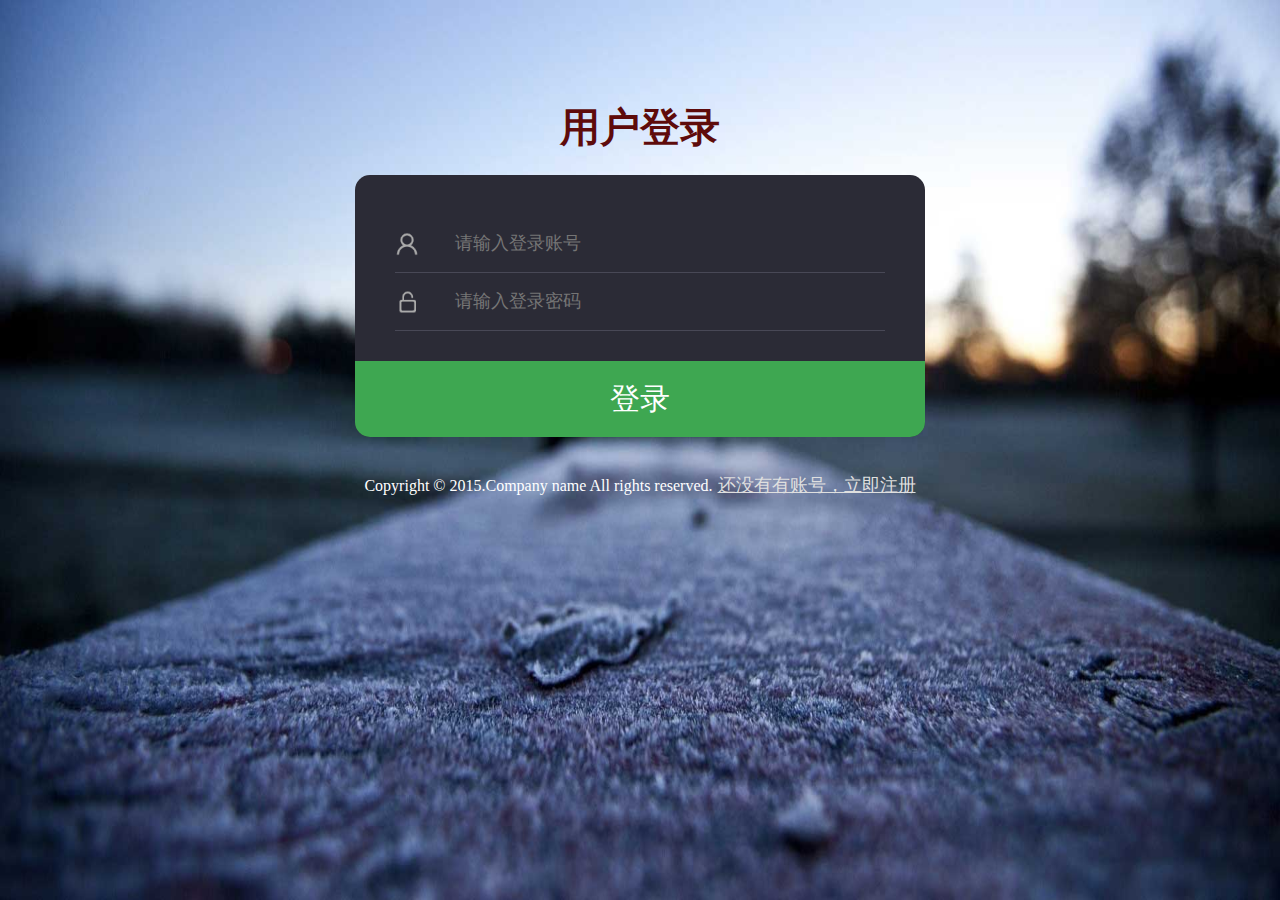
<file: login.html>
<!DOCTYPE html>
<html lang="en">

<head>
    <meta charset="UTF-8">
    <meta http-equiv="X-UA-Compatible" content="IE=edge">
    <meta name="viewport" content="width=device-width, initial-scale=1.0">
    <title>登录界面</title>
    <link rel="stylesheet" href="./css/common.css">
    <link rel="stylesheet" href="./css/user.css">
    <script src="./js/commit.js"></script>
</head>

<body>
    <div class="form-container">
        <h1 class="title">用户登录</h1>
        <form id="formContainer" class="form-wrapper">
            <div class="form-item">
                <input id="userName" class="text" type="text" placeholder="请输入登录账号">
            </div>
            <div class="form-item password-container">
                <input id="userPassword" type="password" placeholder="请输入登录密码">
            </div>
            <input type="submit" class="signin" value="登录">
        </form>
        <div class="copy-rights">
            <p>Copyright © 2015.Company name All rights reserved.<a class="switch-register"
                    href="./register.html">还没有有账号，立即注册</a></p>
        </div>
    </div>
    
    <script src="./js/http.js"></script>
    <script src="./js/login.js"></script>
</body>

</html>
</file>
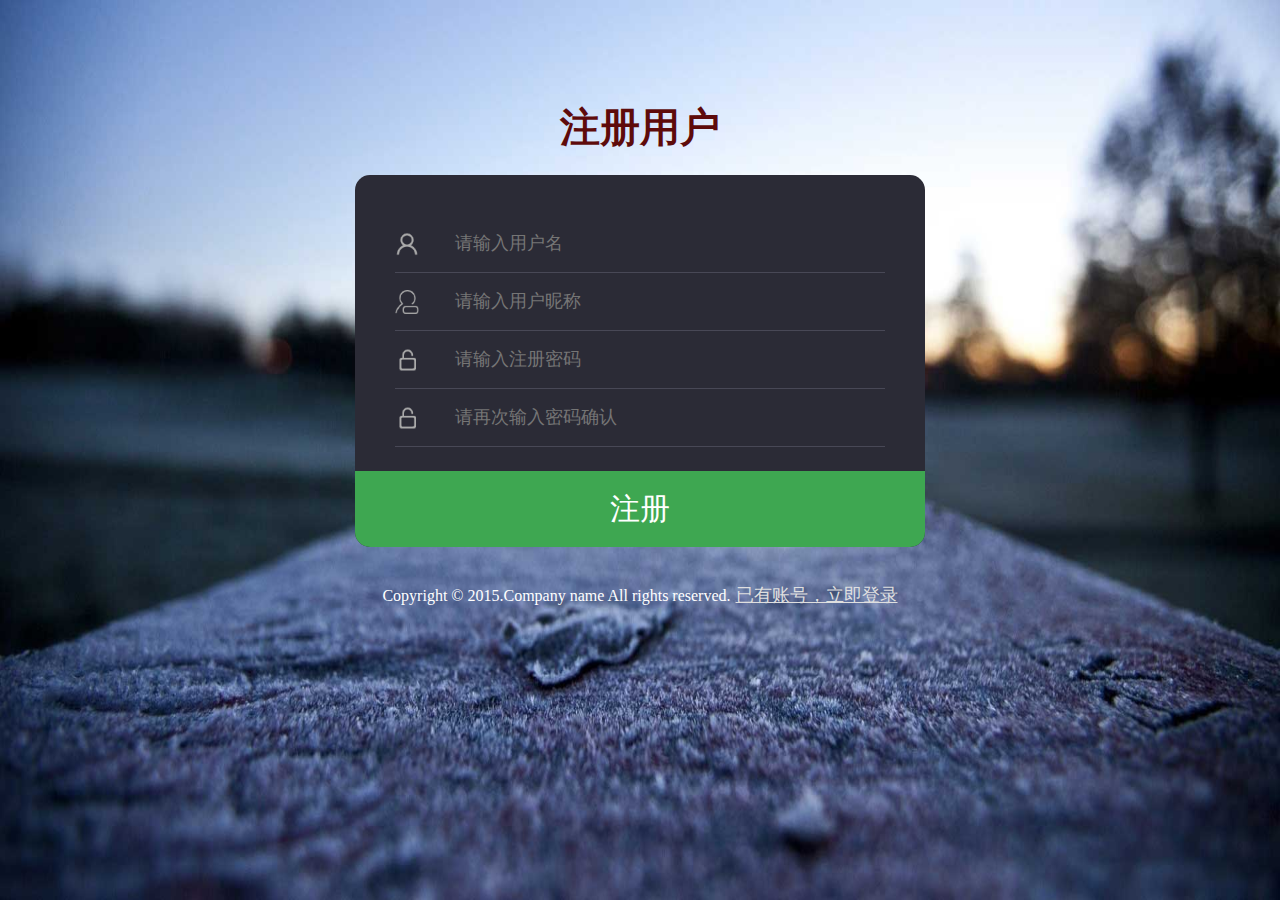
<file: register.html>
<!DOCTYPE html>
<html lang="en">

<head>
    <meta charset="UTF-8">
    <meta http-equiv="X-UA-Compatible" content="IE=edge">
    <meta name="viewport" content="width=device-width, initial-scale=1.0">
    <title>注册界面</title>
    <link rel="stylesheet" href="./css/common.css">
    <link rel="stylesheet" href="./css/user.css">
    <script src="./js/commit.js"></script>
</head>

<body>
    <div class="form-container">
        <h1 class="title">注册用户</h1>
        <form id="formContainer" class="form-wrapper register">
            <div class="form-item">
                <input id="userName" class="text" type="text" placeholder="请输入用户名">
            </div>
            <div class="form-item nick-name">
                <input id="userNickname" class="text" type="text" placeholder="请输入用户昵称">
            </div>
            <div class="form-item user-password">
                <input id="userPassword" class="text" type="password" placeholder="请输入注册密码">
            </div>
            <div class="form-item">
                <input id="userConfirmPassword" type="password" placeholder="请再次输入密码确认">
            </div>
            <input class="signin" type="submit" value="注册">
        </form>
        <div class="copy-rights">
            <p>Copyright © 2015.Company name All rights reserved.<a class="switch-register"
                    href="./login.html">已有账号，立即登录</a></p>
        </div>
    </div>

    <script src="./js/http.js"></script>
    <script src="./js/register.js"></script>
</body>

</html>
</file>
<file: css/common.css>
body,
html,
img,
ul,
li,
input,
span,
h1,
h2,
h3,
h4,
h5,
h6,
div {
    box-sizing: border-box;
    margin: 0;
    padding: 0;
    font-size: 14px;
}

ul,
ol {
    list-style: none;
}

html,
body {
    height: 100%;
}

.flex {
    display: flex;
    justify-content: space-between;
    align-items: center;
}

textarea {
    font-family: Consolas;
}
</file>
<file: css/user.css>
.form-container {
    background-image: url('../img/bg1.jpg');
    background-size: 100% 100%;
    display: flex;
    background-repeat: no-repeat;
    flex-direction: column;
    justify-content: flex-start;
    align-items: center;
    height: 100%;
    padding-top: 100px;
}

.title {
    text-align: center;
    font-weight: 400;
    font-weight: bold;
    color: #5e0b0b;
    font-size: 40px;
    margin-bottom: 20px;
}

.form-wrapper {
    background: #2b2b36;
    position: relative;
    width: 570px;
    text-align: center;
    border-radius: 15px;
    padding: 40px 0 60px;
    overflow: hidden;
}


/* register特殊样式处理 */

.form-wrapper.register {
    padding: 40px 0 100px;
}

.form-item {
    height: 58px;
    padding: 0 40px;
}

.form-item>input {
    width: 100%;
    height: 100%;
    color: #9199aa;
    font-size: 18px;
    outline: none;
    background: url(../img/user.png) no-repeat left center;
    background-color: transparent;
    background-size: 24px 24px;
    text-indent: 60px;
    border: none;
    border-bottom: 1px solid#484856;
}

.form-item.nick-name>input {
    background-image: url(../img/nickname.png);
}

.form-item>input[type="password"] {
    background-image: url(../img/password.png);
}

.password-container {
    margin-bottom: 46px;
}

.signin {
    height: 76px;
    position: absolute;
    line-height: 76px;
    font-size: 30px;
    width: 100%;
    color: #fff;
    outline: none;
    border: none;
    background: #3ea751;
    text-align: center;
    cursor: pointer;
    width: 100%;
    left: 0;
    bottom: 0;
}

.signin:hover {
    background: #ff2775;
    transition: all .5s linear;
}

.switch-register {
    color: #dfdfdf;
    font-size: 18px;
    margin-left: 5px;
}

.switch-register:hover {
    color: #ff2775;
}

.copy-rights {
    margin-top: 20px;
    color: #fff;
    font-size: 16px;
}
</file>
